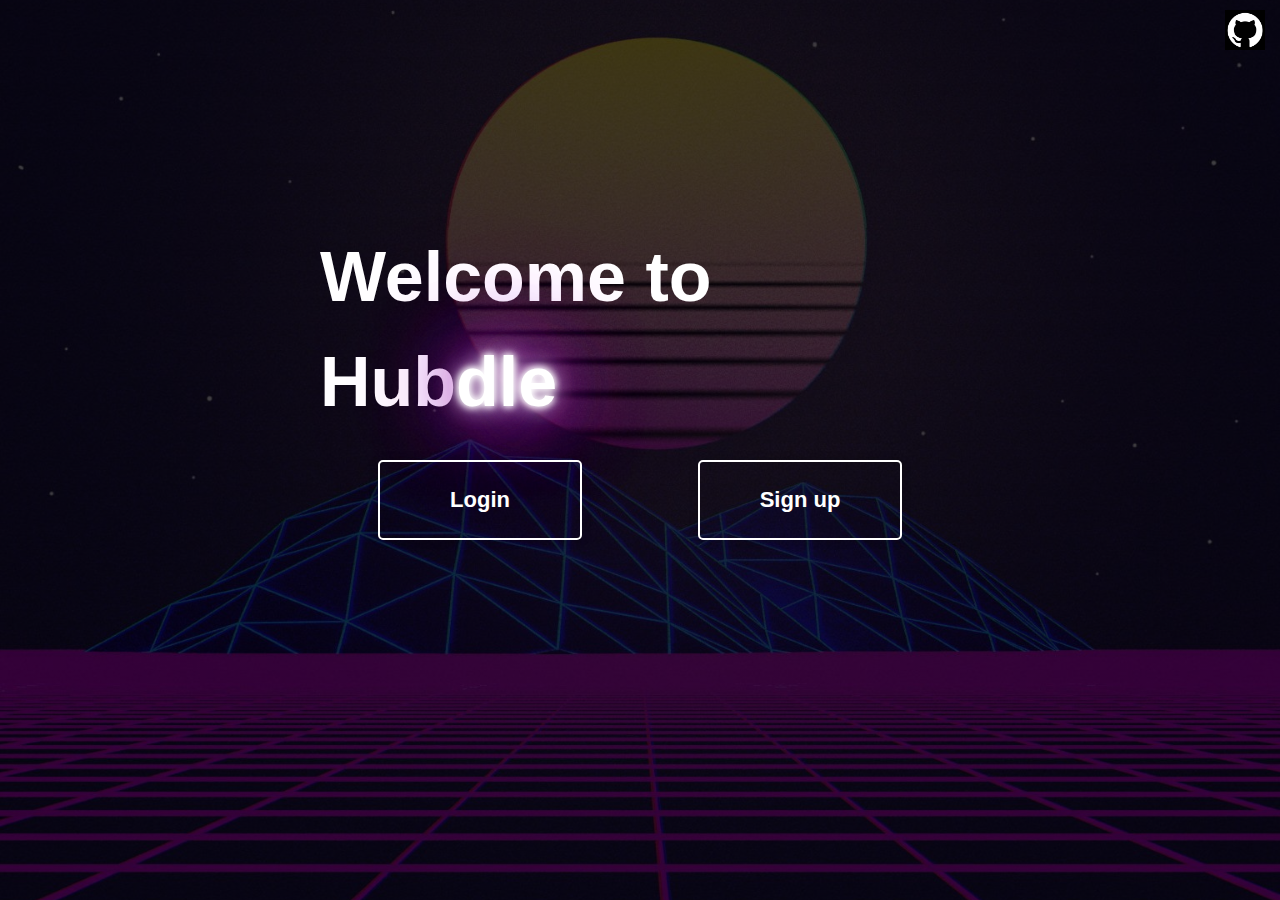
<file: index.html>
<!DOCTYPE html>
<html lang="en">
<head>
    <meta charset="UTF-8">
    <meta name="viewport" content="width=device-width, initial-scale=1.0">
    <title>Hubdle</title>
    <link rel="stylesheet" href="css/index.css">
</head>
<body>
    <div class="banner">
        <a href="https://github.com/LukasIngemarsson" target="_blank">
            <img class="icon" src="images/github_logo.png" alt="GitHub">
        </a>
        <div class="outer-container">
            <h1 class="logo larger-font">Welcome to Hub<span class="vaporwave-text-glow">dle</span></h1>
            <div class="container">
                <a href="login.html" class="button button large-font">Login</a>
                <a href="signup.html" class="button large-font">Sign up</a>
            </div>
        </div>
    </div>
</body>
</html>
</file>
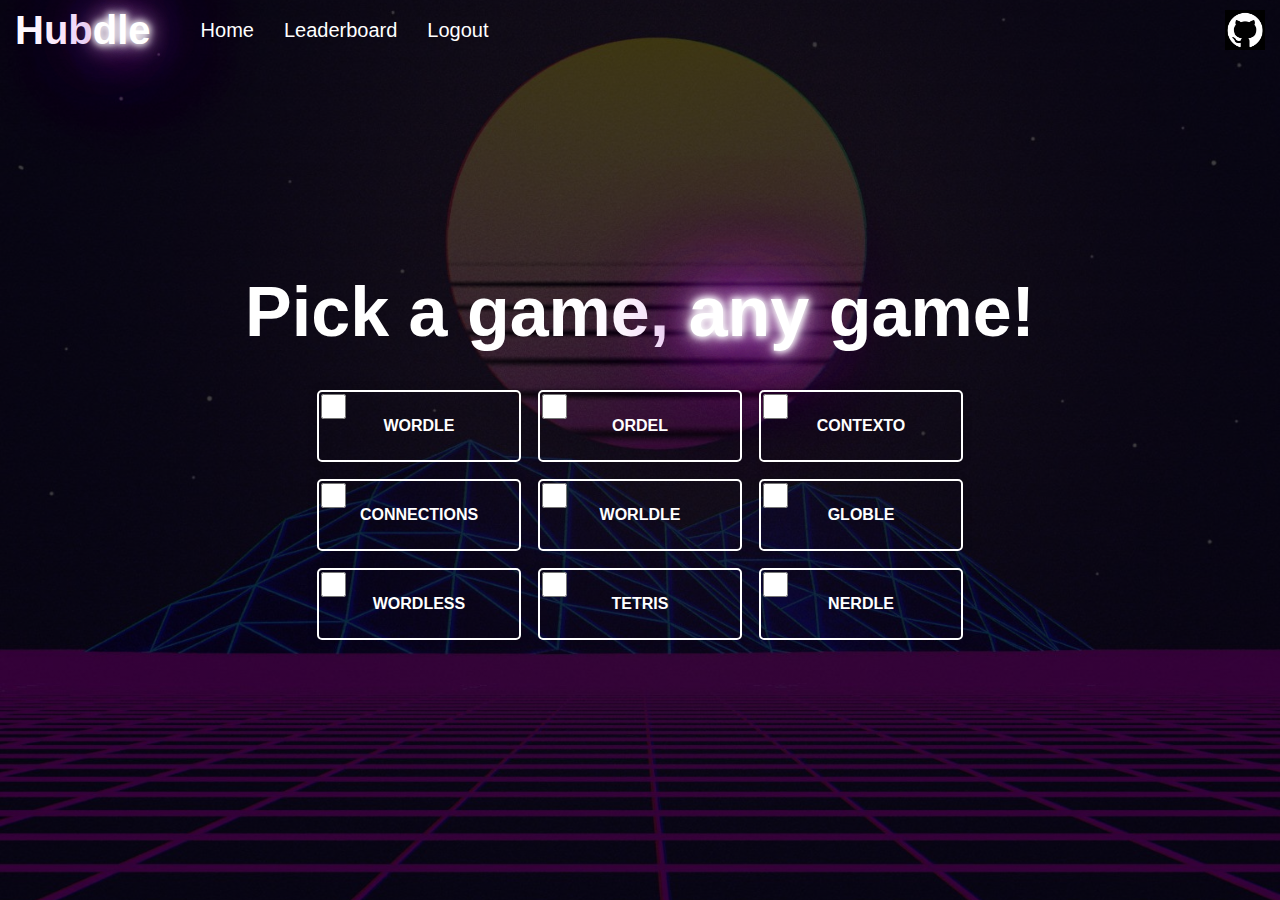
<file: home.html>
<!DOCTYPE html>
<html lang="en">
<head>
    <meta charset="UTF-8">
    <meta name="viewport" content="width=device-width, initial-scale=1.0">
    <title>Hubdle</title>
    <link rel="stylesheet" href="css/home.css">
</head>
<body>
    <div class="banner">
        <a href="https://github.com/LukasIngemarsson" target="_blank">
            <img class="icon" src="images/github_logo.png" alt="GitHub">
        </a>
        <div class="top-container">
            <h2 class="logo">Hub<span class="vaporwave-text-glow">dle</span></h2>
            <div class="navbar">
                <a class="navbar__hyperlink" href="home.html">Home</a>
                <a class="navbar__hyperlink" href="leaderboard.html">Leaderboard</a>
                <a class="navbar__hyperlink" href="php/logout.php">Logout</a>
            </div>
        </div>
        <div class="container">
            <!-- <h1 class="logo">Hub<span class="vaporwave-text-glow">dle</span></h1> -->
            <h1 class="logo larger-font">Pick a game, <span class="vaporwave-text-glow">any</span> game!</h1>
            <div class="grid-container" id="grid-container"></div>
        </div>
    </div>
    <script src="js/home.js"></script>
</body>
</html>
</file>
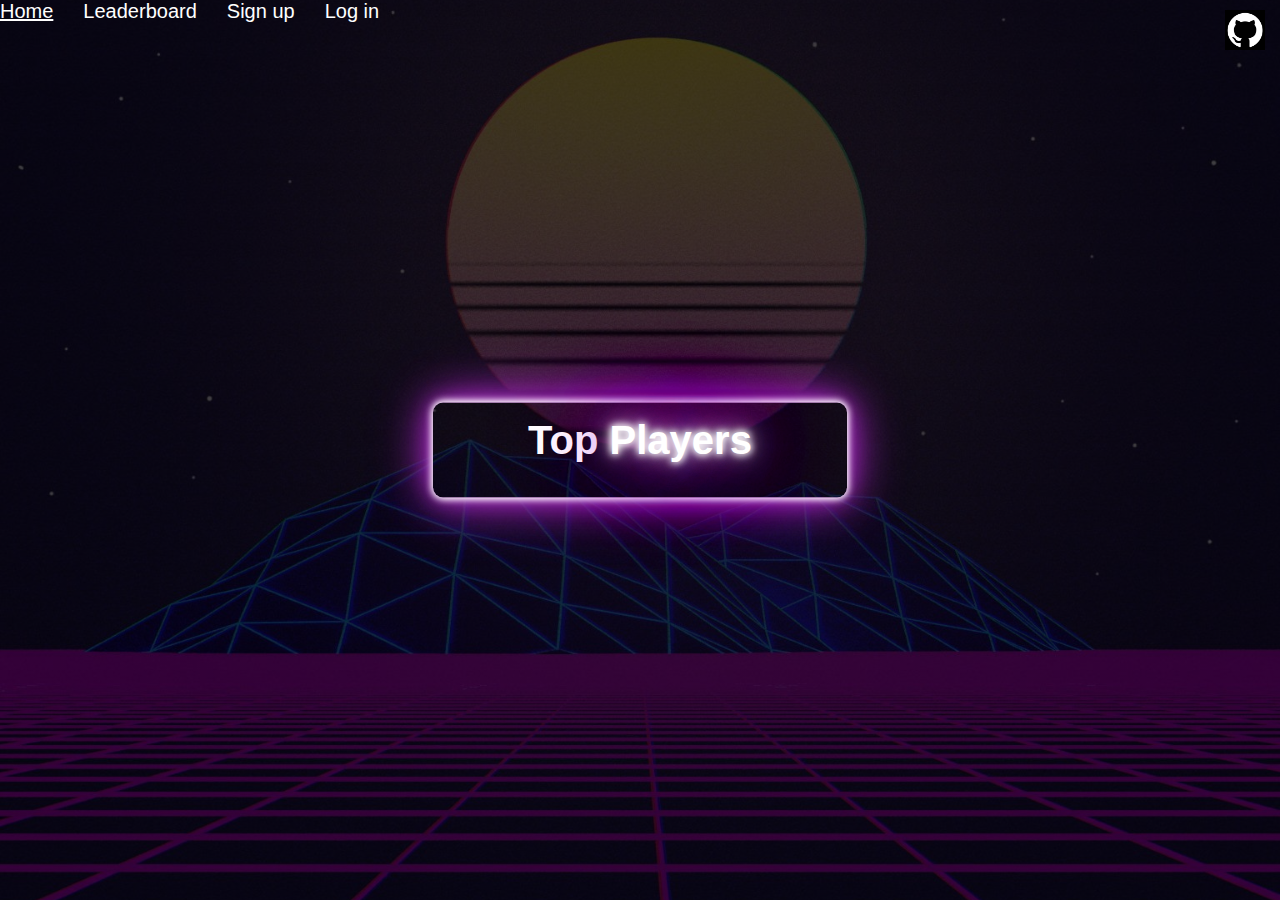
<file: leaderboard.html>
<!DOCTYPE html>
<html lang="en">
<head>
    <meta charset="UTF-8">
    <meta name="viewport" content="width=device-width, initial-scale=1.0">
    <title>Hubdle Leaderboard</title>
    <link rel="stylesheet" href="css/leaderboard.css">
</head>
<body>
    <div class="banner">
        <a href="https://github.com/LukasIngemarsson" target="_blank">
            <img class="icon" src="images/github_logo.png" alt="GitHub">
        </a>
        <div class="navbar">
            <a class="navbar__hyperlink" href="index.html">Home</a>
            <a class="navbar__hyperlink" href="leaderboard.html">Leaderboard</a>
            <a class="navbar__hyperlink" href="signup.html">Sign up</a>
            <a class="navbar__hyperlink" href="login.html">Log in</a>
        </div>
        <div class="leaderboard-container vaporwave-box-glow" id="leaderboard-container">
            <h1 class="leaderboard-container__title">Top <span class="vaporwave-text-glow">Players</span></h1>
        </div>
    </div>
    <script src="https://code.jquery.com/jquery-3.7.1.min.js"></script>
    <script src="js/leaderboard.js"></script>
</body>
</html>
</file>
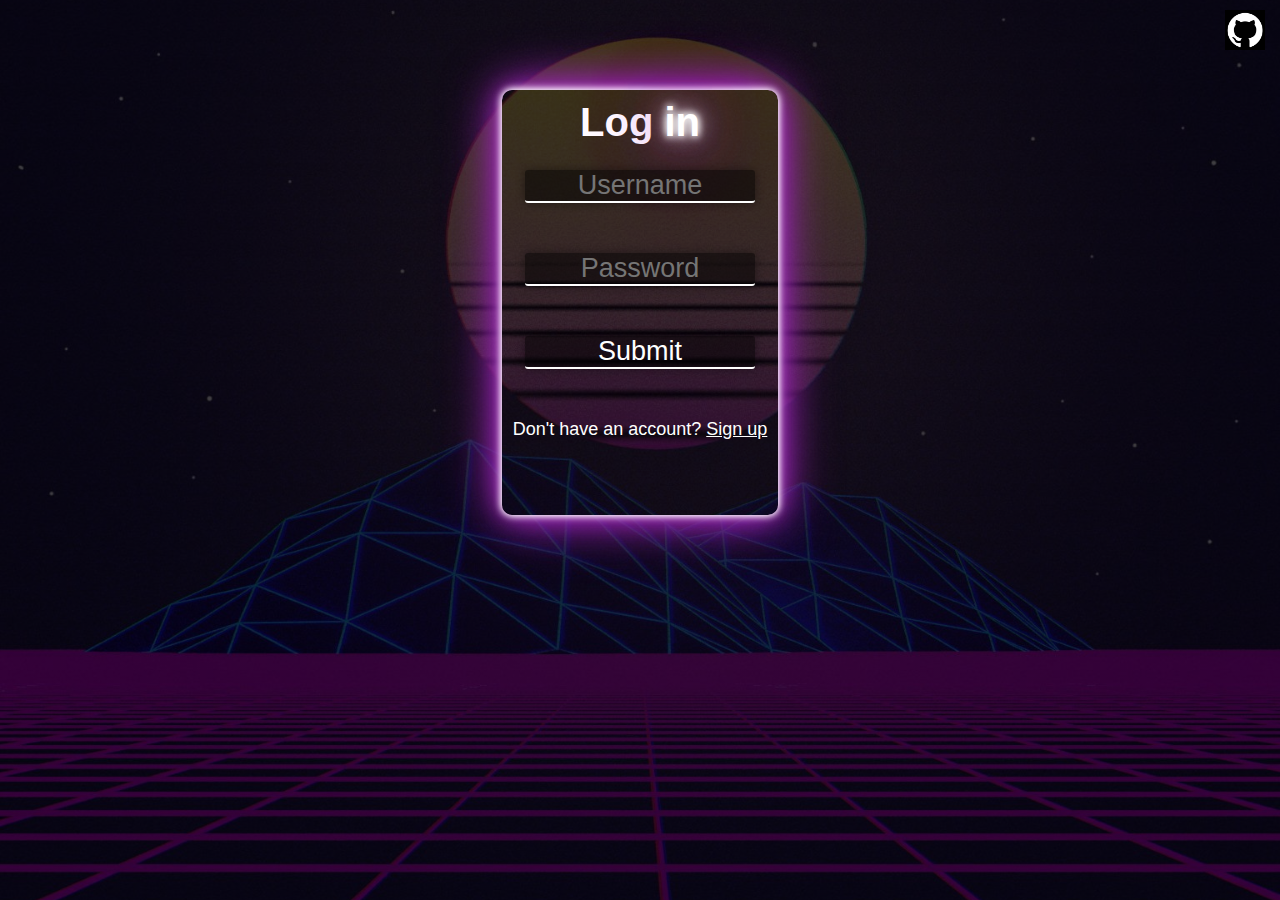
<file: login.html>
<!DOCTYPE html>
<html lang="en">
<head>
    <meta charset="UTF-8">
    <meta name="viewport" content="width=device-width, initial-scale=1.0">
    <link rel="stylesheet" href="css/signup.css">
    <title>Hubdle Login</title>
</head>
<body>
    <div class="banner">
        <a href="https://github.com/LukasIngemarsson" target="_blank">
            <img class="icon" src="images/github_logo.png" alt="GitHub">
        </a>
        <div class="signup-container vaporwave-box-glow">
            <h1 class="signup-container__title">Log <span class="vaporwave-text-glow">in</span></h3>
            <form class="signup-container__form" action="php/login.php" autocomplete="off" method="post">
                <input class="signup-container__form__item" id="username" type="username" name="username" placeholder="Username">
                <input class="signup-container__form__item" id="password" type="password" name="password" placeholder="Password">
                <button class="signup-container__form__item">Submit</button>
                <a class="white-hyperlink no-underline" href="signup.html">Don't have an account? 
                    <span class="underline">Sign up</span>
                </a>
            </form>
        </div>
    </div>
    <script src="https://code.jquery.com/jquery-3.7.1.min.js"></script>
    <script src="js/signup.js"></script>
</body>
</html>
</file>
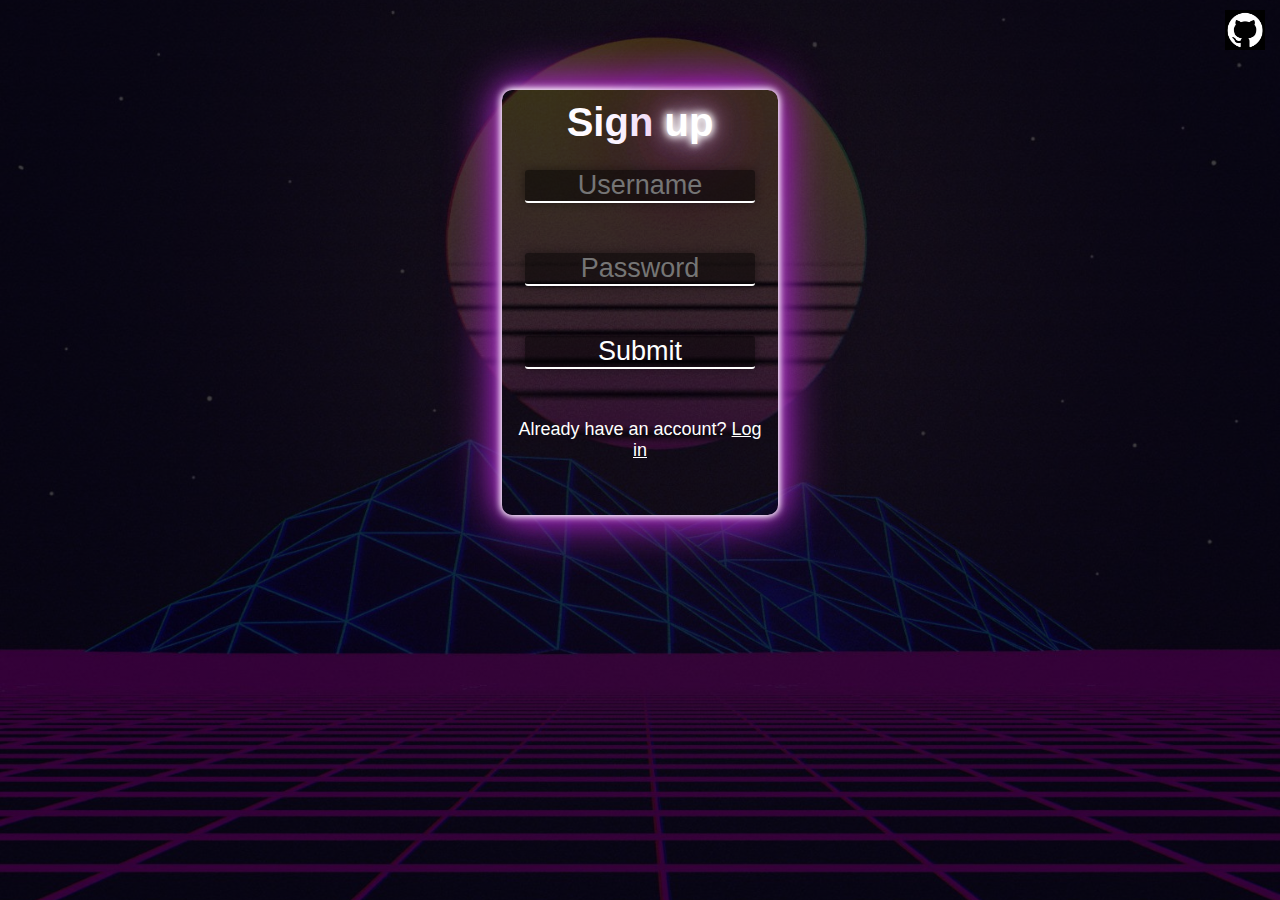
<file: signup.html>
<!DOCTYPE html>
<html lang="en">
<head>
    <meta charset="UTF-8">
    <meta name="viewport" content="width=device-width, initial-scale=1.0">
    <link rel="stylesheet" href="css/signup.css">
    <title>Hubdle Signup</title>
</head>
<body>
    <div class="banner">
        <a href="https://github.com/LukasIngemarsson" target="_blank">
            <img class="icon" src="images/github_logo.png" alt="GitHub">
        </a>
        <div class="signup-container vaporwave-box-glow">
            <h1 class="signup-container__title">Sign <span class="vaporwave-text-glow">up</span></h3>
            <form class="signup-container__form" action="php/signup.php" autocomplete="off" method="post">
                <input class="signup-container__form__item" id="username" type="username" name="username" placeholder="Username">
                <input class="signup-container__form__item" id="password" type="password" name="password" placeholder="Password">
                <button class="signup-container__form__item">Submit</button>
                <a class="white-hyperlink no-underline" href="login.html">Already have an account? 
                    <span class="underline">Log in</span>
                </a>
            </form>
        </div>
    </div>
    <script src="https://code.jquery.com/jquery-3.7.1.min.js"></script>
    <script src="js/signup.js"></script>
</body>
</html>
</file>
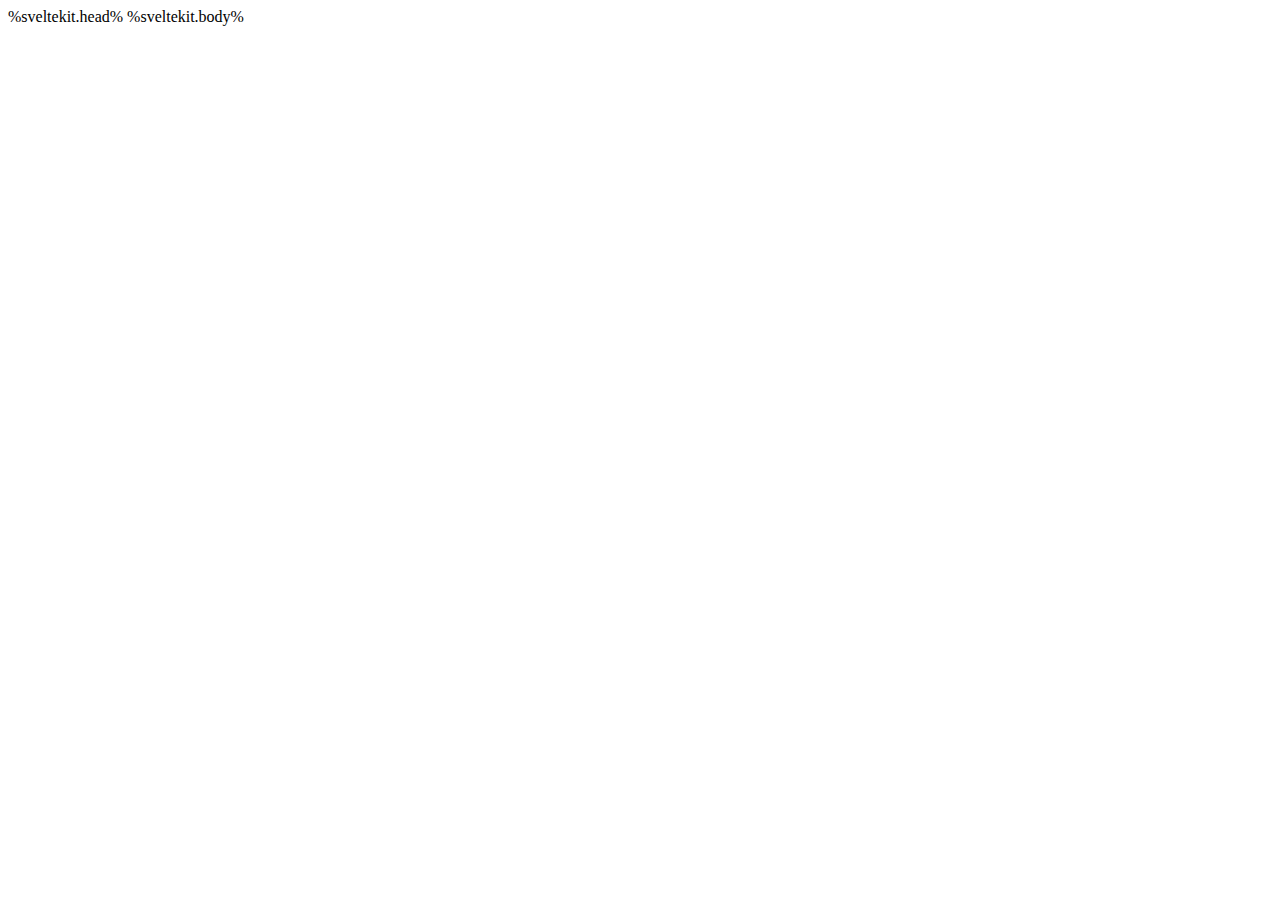
<file: src/app.html>
<!doctype html>
<html lang="en">
	<head>
		<meta charset="utf-8" />
		<meta name="viewport" content="width=device-width, initial-scale=1" />
		%sveltekit.head%
	</head>
	<body data-sveltekit-preload-data="hover">
		<div style="display: contents">%sveltekit.body%</div>
	</body>
</html>
</file>
<file: css/index.css>
@import "style.css";

.outer-container {
    position: absolute;
    left: 50%;
    top: 25%;
    transform: translateX(-50%);
    display: flex;
    flex-direction: column;
    gap: 25px;
}

.container {
    display: flex;
    align-items: center;
    justify-content: center;
}

.large-font {
    font-size: 22px;
}
</file>
<file: css/home.css>
@import "style.css";

.grid-container {
    display: grid;
    grid-template-columns: repeat(3, 1fr);
    grid-gap: 17px;
    text-align: center;
}

.button__checkbox {
    position: absolute;
    top: 0;
    left: 0;
    width: 25px;
    height: 25px;
    margin: 2px;
}

.container {
    position: absolute;
    top: 50%;
    left: 50%;
    transform: translate(-50%, -50%);
    display: flex;
    align-items: center;
    justify-content: center;
    flex-direction: column;
    gap: 25px;
    width: 100%;
}
</file>
<file: css/leaderboard.css>
@import "style.css";

.leaderboard-container {
    position: absolute;
    top: 50%;
    left: 50%;
    transform: translate(-50%, -50%);
    width: 30%;
    display: inline-block;
    background-color: rgba(0,0,0,0.05);
    border-radius: 10px;
    display: flex;
    flex-direction: column;
    align-items: center;
    padding: 15px;
}

.leaderboard-container__title {
    text-align: center;
    color: white;
    font-size: 40px;
    padding-bottom: 20px;
    word-wrap: break-word;
}

.leaderboard-container__table {
    color: white;
    text-align: center;
    border-spacing: 8px;
}

.leaderboard-container__table th, td {
    font-size: 20px;
    text-align: left;
    padding-right: 40px;
    padding-left: 40px;
    padding-bottom: 10px;
}
</file>
<file: css/signup.css>
@import "style.css";

.signup-container {
    position: absolute;
    top: 10%;
    left: 50%;
    transform: translateX(-50%);
    width: 20%;
    height: 45%;
    background-color: rgba(0,0,0,0.05);
    border-radius: 10px;
    display: flex;
    flex-direction: column;
    align-items: center;
    align-content: center;
    gap: 25px;
    padding: 10px;
}

.signup-container__title {
    color: white;
    font-size: 40px;
}

.signup-container__form {
    display: flex;
    flex-direction: column;
    gap: 50px;
    text-align: center;
    align-items: center;
}

.signup-container__form__item {
    background-color: rgba(0, 0, 0, 0.5);
    width: 90%;
    font-size: 27px;
    color: white;
    border-style: none;
    border-bottom: white 2px solid;
    box-shadow: 0 0 10px rgba(0,0,0,0.4);
    border-radius: 3px;
    text-align: center;
}

button.signup-container__form__item {
    cursor: pointer;
}

button.signup-container__form__item:hover {
    background-color: rgba(0, 0, 0, 0.7);
}

input.signup-container__form__item:focus {
    outline: none;
    background-color: rgba(0, 0, 0, 0.7);
}
</file>
